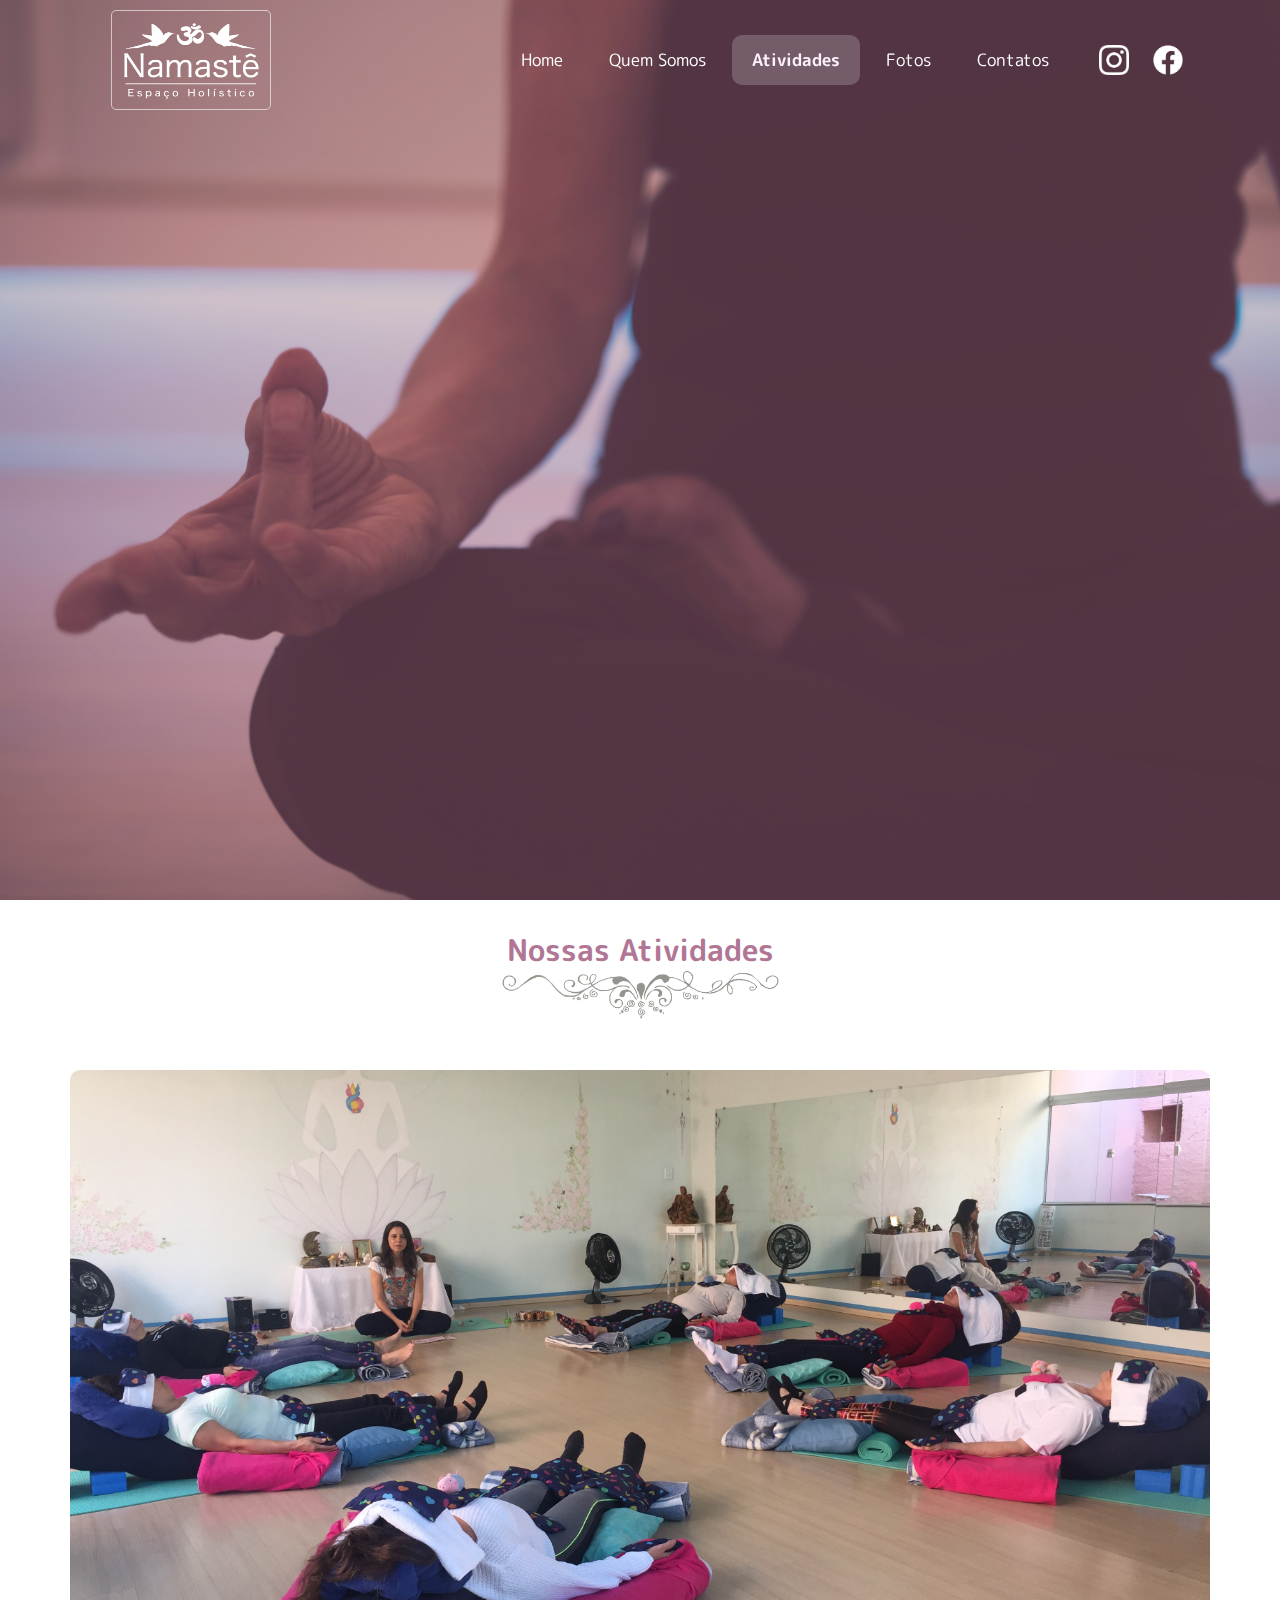
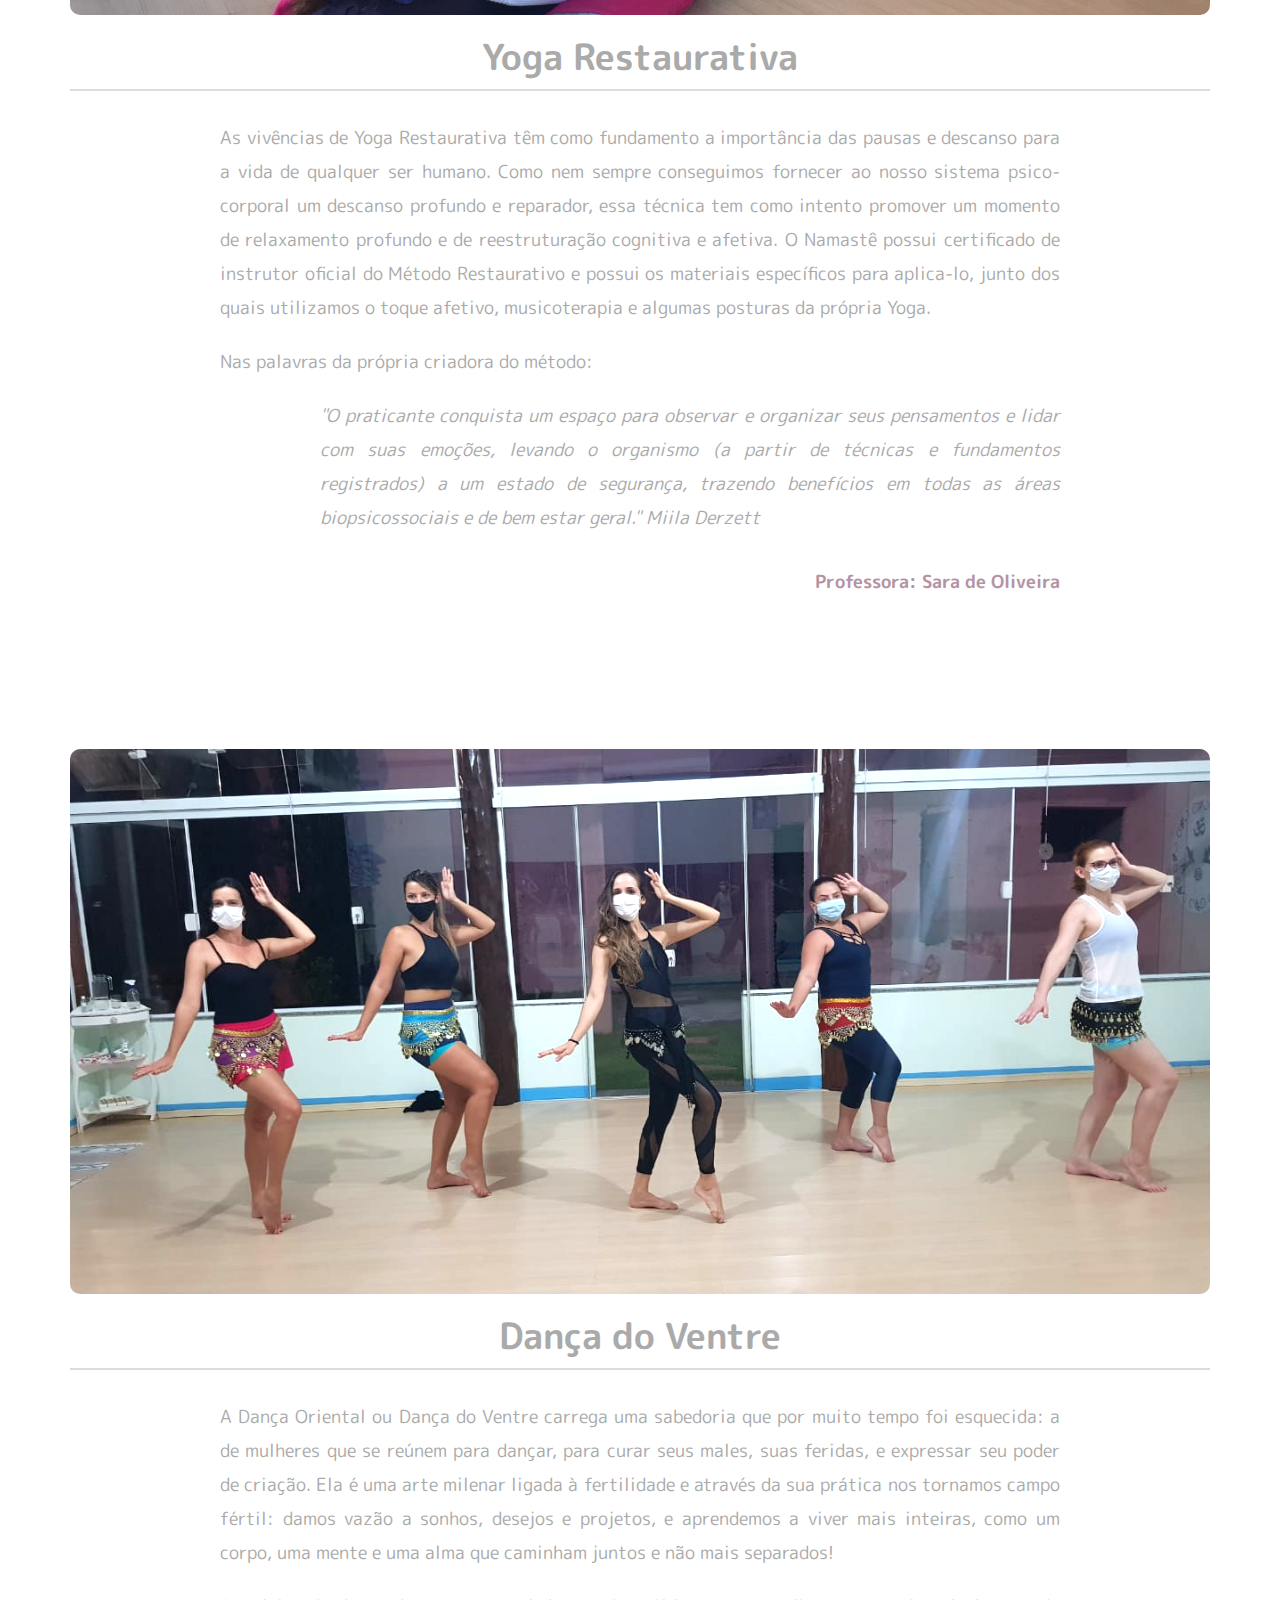
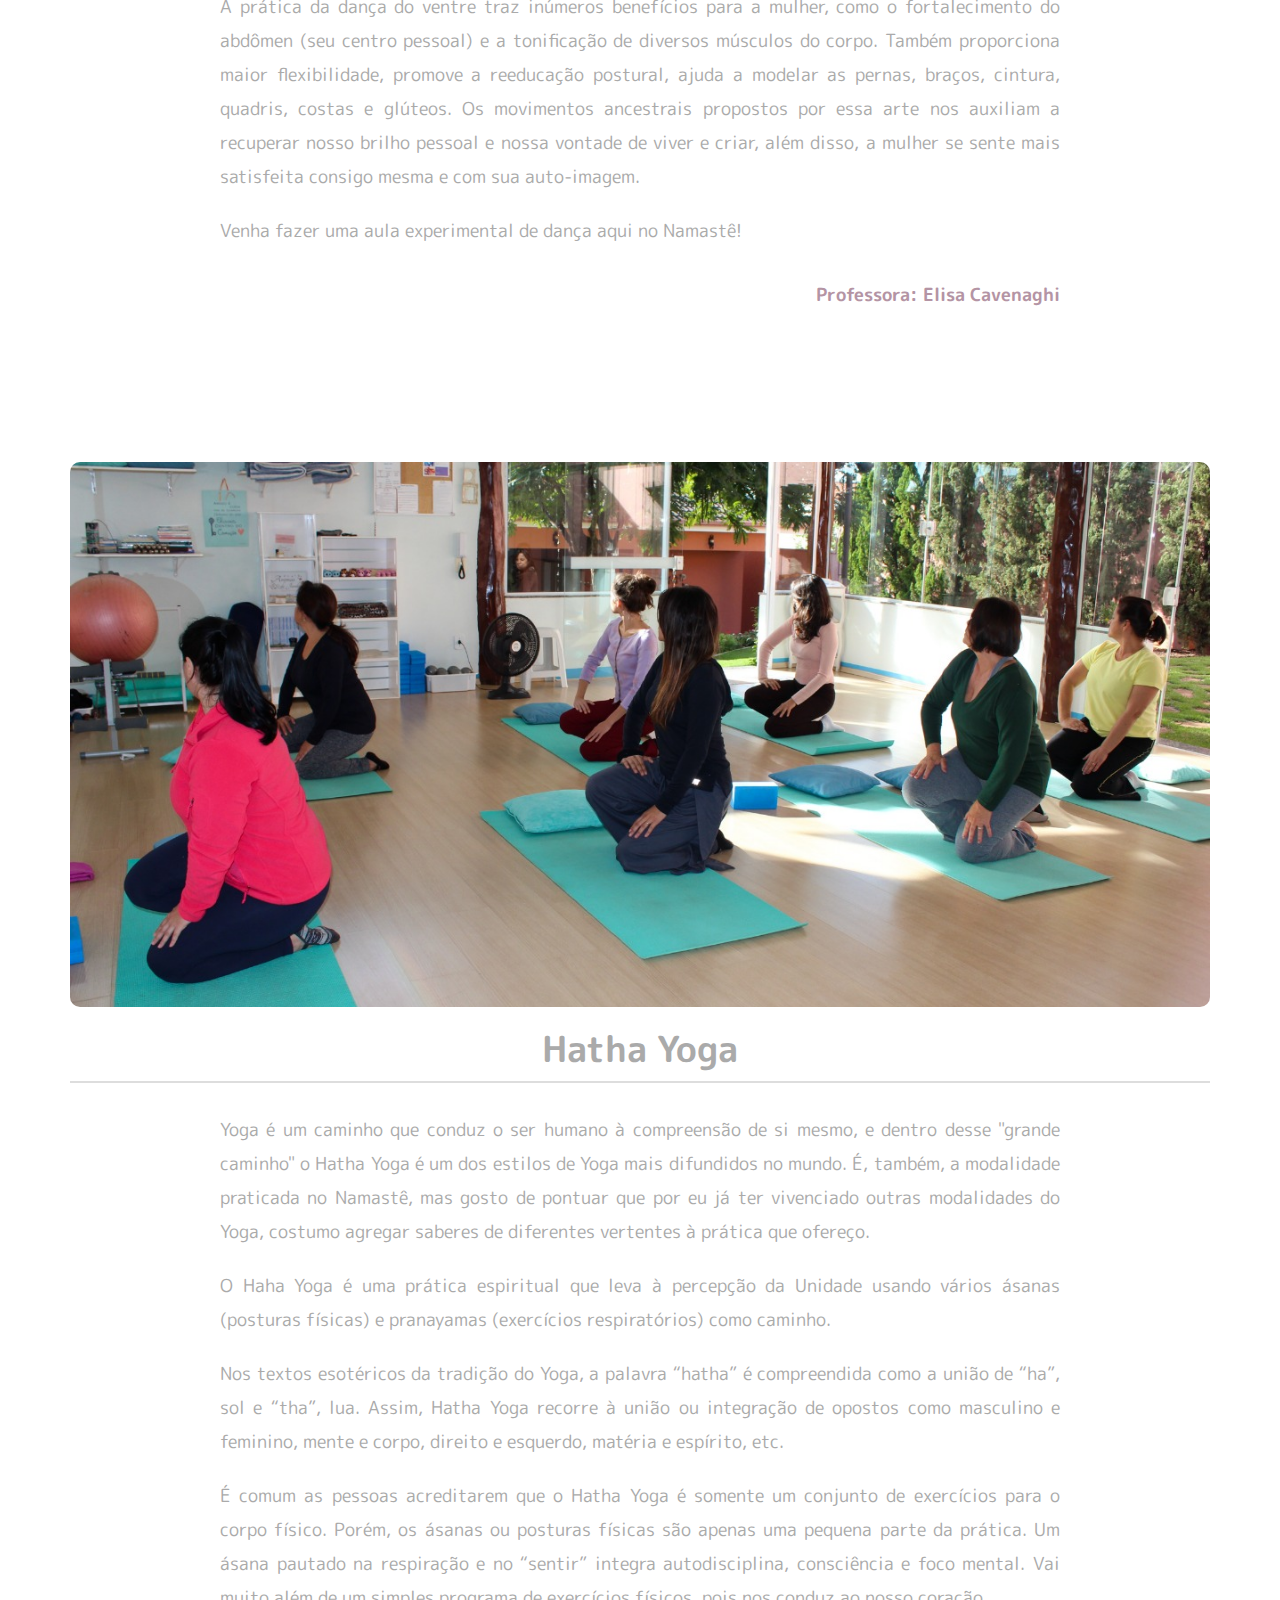
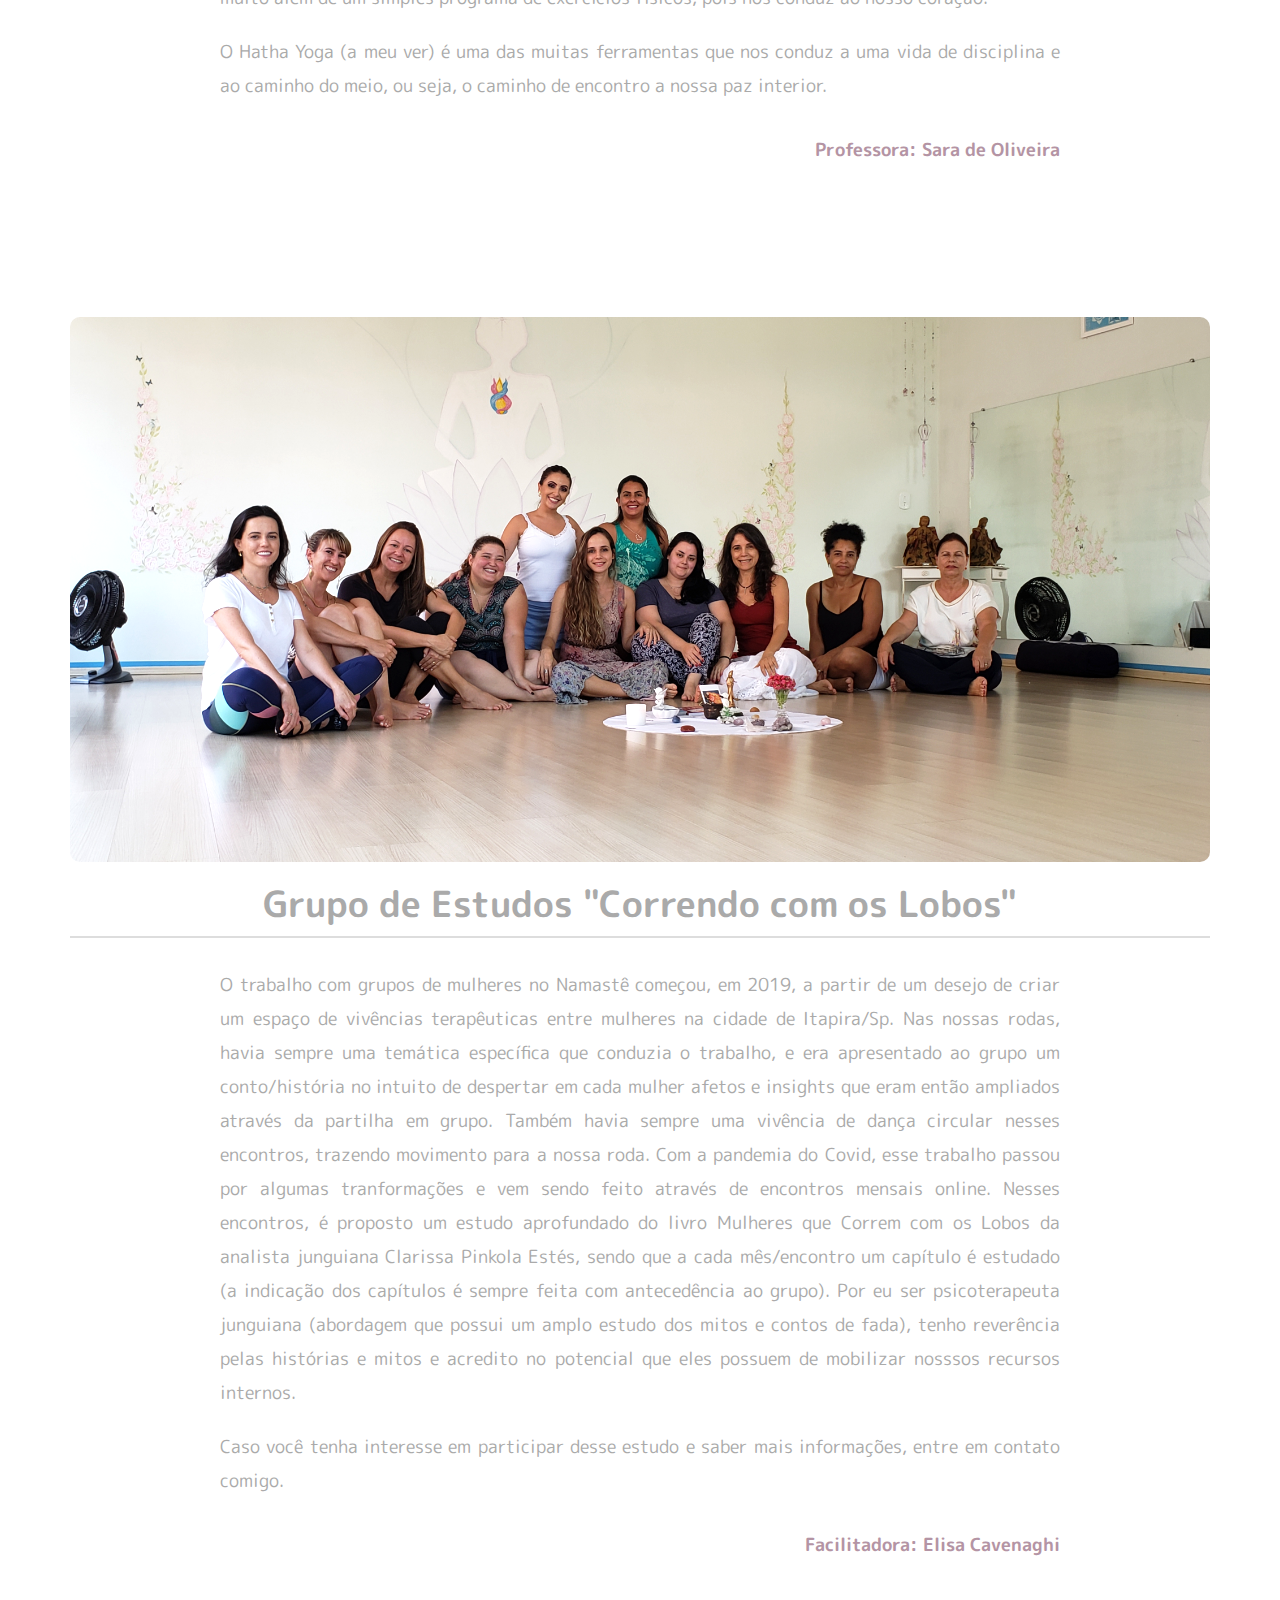
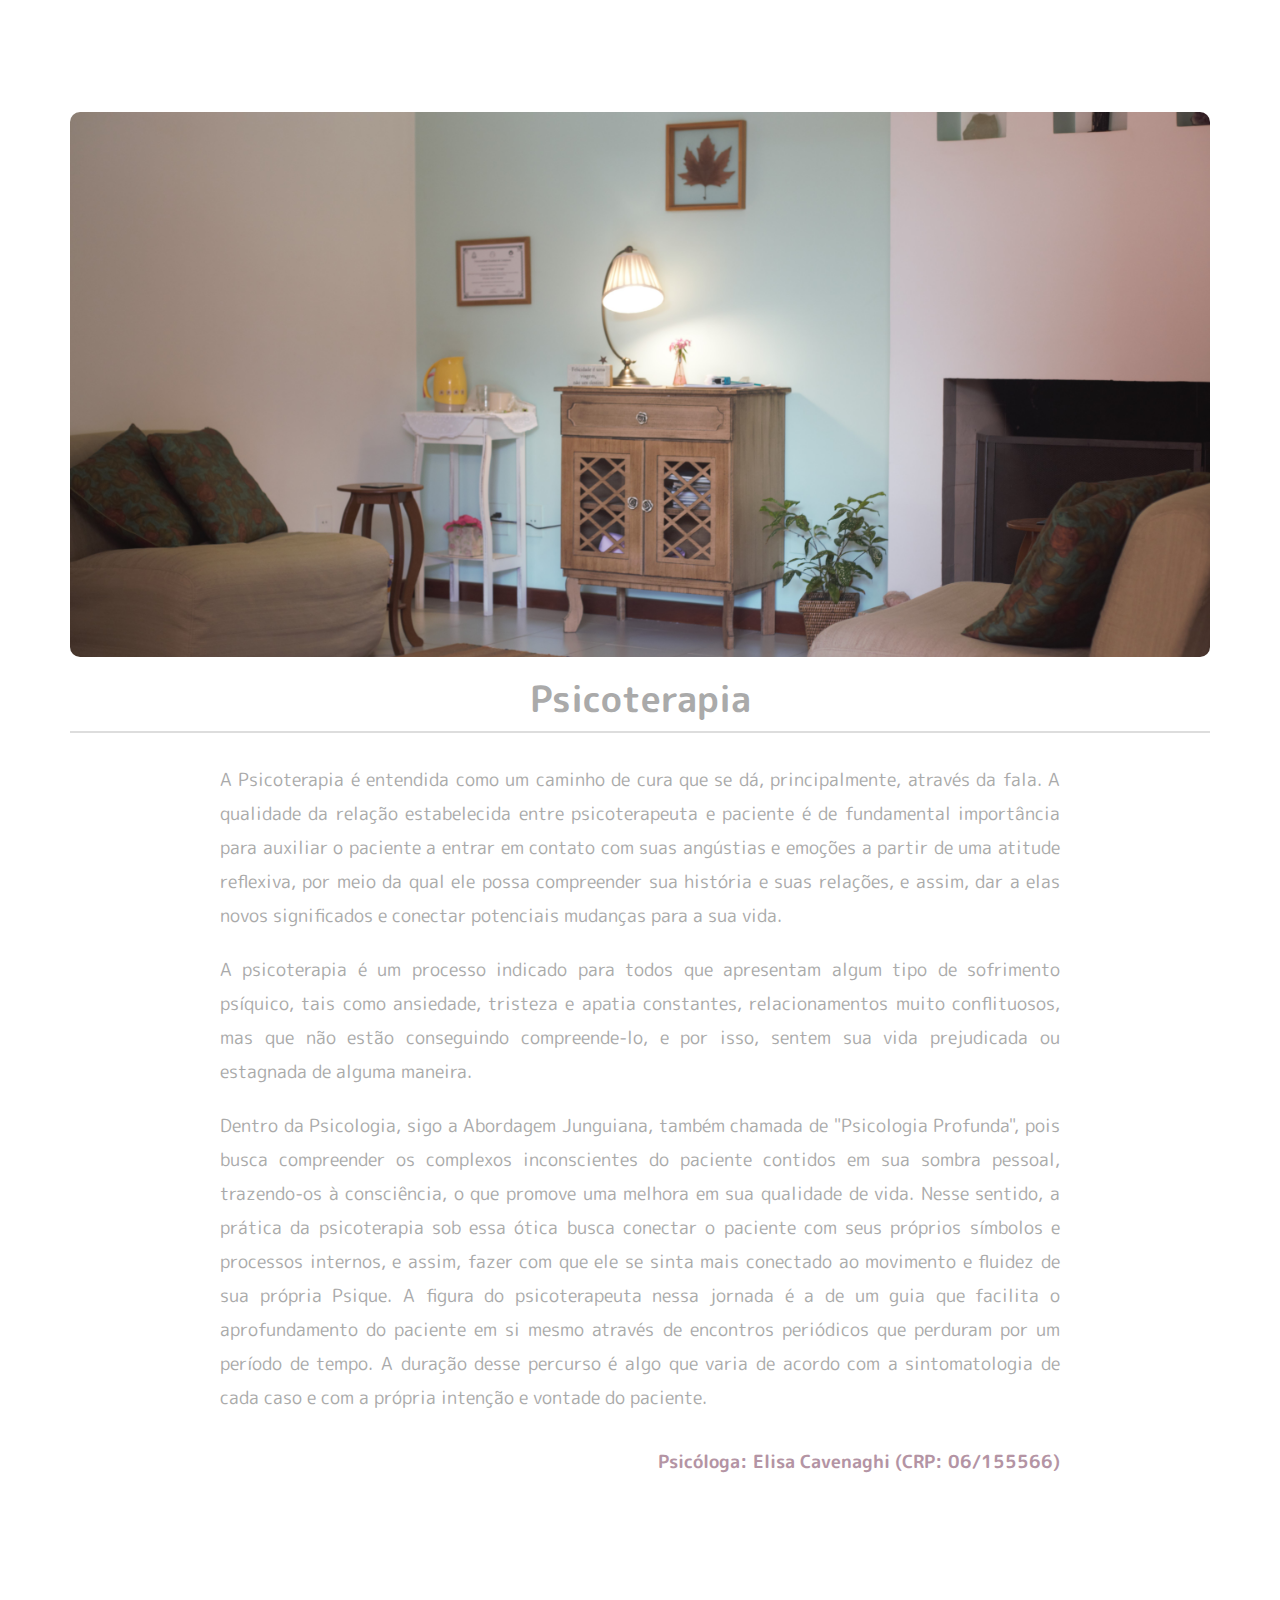
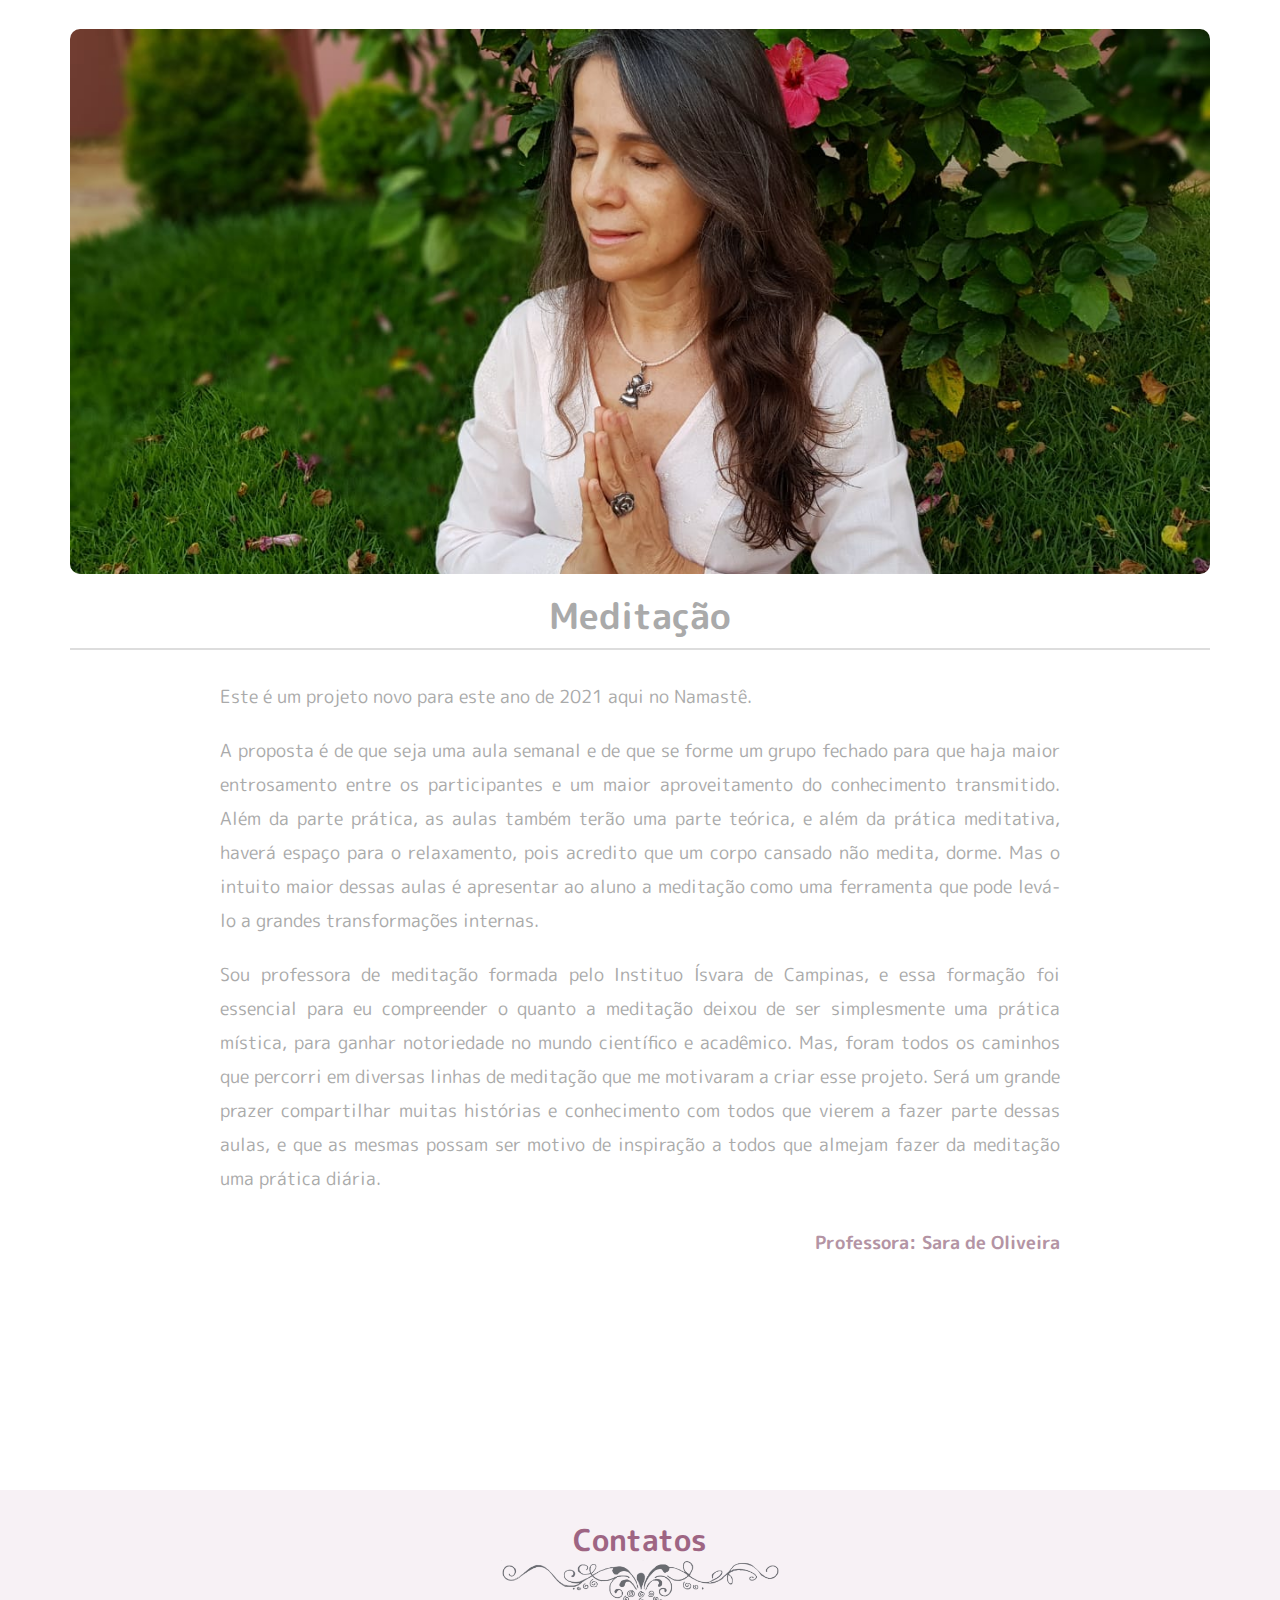
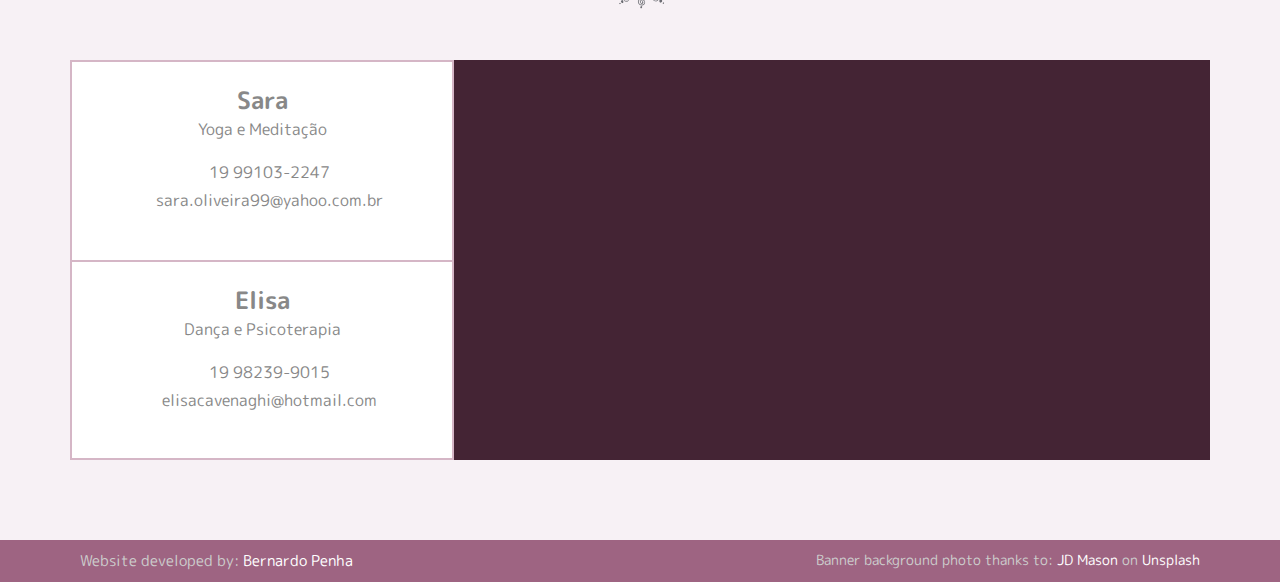
<file: atividades.html>
<!DOCTYPE html>
<html lang="en">
<head>
    <meta charset="UTF-8">
    <meta name="viewport" content="width=device-width, initial-scale=1.0">
    <link rel="stylesheet" href="./recursos/css/style.css">
    <!-- <link href="https://fonts.googleapis.com/css2?family=Laila:wght@300;400;500;600;700&display=swap" rel="stylesheet"> -->
    <link rel="preconnect" href="https://fonts.googleapis.com">
    <link rel="preconnect" href="https://fonts.gstatic.com" crossorigin>
    <link href="https://fonts.googleapis.com/css2?family=M+PLUS+Rounded+1c:wght@100;300;400;500;700;800;900&display=swap" rel="stylesheet">
    <link rel="icon" href="./recursos/imagens/logos/logo-namaste-vetorizado.png" type="image/x-icon">
    <title>Atividades</title>
</head>
<body class="page-atividades">
    <header>
        <div class="header">
            <div class="header-area">
                <div class="logo-area">
                    <img class="logo-img" src="./recursos/imagens/logos/logo-namaste-branco-vetorizado.png" alt="">
                </div>
                <nav class="nav">
                    <ul class="navul">
                        <li class="navli"><a href="./index.html">Home</a></li>
                        <li class="navli"><a href="./quem-somos.html">Quem Somos</a></li>
                        <li class="navli"><a href="./atividades.html" class="current">Atividades</a></li>
                        <li class="navli"><a href="./fotos.html">Fotos</a></li>
                        <li class="navli"><a href="#contatos">Contatos</a></li>
                    </ul>
                </nav>
                <div class="midias">
                    <ul>
                        <li><a href="https://www.instagram.com/namaste_itapira/" target="_blank"><img src="./recursos/imagens/logos/logo-instagram-branco.png" alt=""></a></li>
                        <li><a href="https://www.facebook.com/namasteitapira" target="_blank"><img src="./recursos/imagens/logos/logo-facebook.png" alt=""></a></li>
                    </ul>
                </div>
                <div class="sandwich-menu">
                    <div class="sandwich-menu-bar"></div>
                    <div class="sandwich-menu-bar"></div>
                    <div class="sandwich-menu-bar"></div>
                </div>
            </div>
        </div>
        <div class="header-banner">
            <div class="header-banner-area">
                <div class="header-banner--quote-area">
                    <!-- <p class="header-banner--quote-text">Quem somos nós?</p> -->
                </div>
            </div>
        </div>
    </header>
    <main>
        <!-- <section class="banner">
            <img src="./recursos/imagens/banner-branco-fino.jpg" alt="círculo de mulheres">
            <section>
                <h1>Nossas atividades</h1>
            </section>
        </section> -->


        <section class="container" id="atividades">
            <div class="container-area">
                <div class="container-title-area">
                    <h2 class="container-title">Nossas Atividades</h2>
                    <div class="container-title--decoration"></div>
                </div>
                <section class="atividades-area flex column align-center">
                    
                    
                    <section id="restaurativa" class="atividade">
                        <figure>
                            <div class="atividade-image-area">
                                <img src="./recursos/imagens/atividades/atividades-yoga-restaurativa.JPG" alt="">
                            </div>
                            <figcaption class="resumo">
                                <div class="atividade-resumo--titulo">
                                    <h2>Yoga Restaurativa</h2>
                                </div>
                                <div class="atividade-resumo--texto">
                                    <p>As vivências de Yoga Restaurativa têm como fundamento a importância das pausas e descanso para a vida de qualquer ser humano. Como nem sempre conseguimos fornecer ao nosso sistema psico-corporal um descanso profundo e reparador, essa técnica tem como intento promover um momento de relaxamento profundo e de reestruturação cognitiva e afetiva. O Namastê possui certificado de instrutor oficial do Método Restaurativo e possui os materiais específicos para aplica-lo, junto dos quais utilizamos o toque afetivo, musicoterapia e algumas posturas da própria Yoga.</p>
                                    <p>Nas palavras da própria criadora do método:</p>
                                    <p class="atividade-resumo--citacao">"O praticante conquista um espaço para observar e organizar seus pensamentos e lidar com suas emoções, levando o organismo (a partir de técnicas e fundamentos registrados) a um estado de segurança, trazendo benefícios em todas as áreas biopsicossociais e de bem estar geral." Miila Derzett</p>
                                    <p><a href="./quem-somos.html#sara">Professora: Sara de Oliveira</a></p>
                                </div>
                            </figcaption>
                        </figure>
                    </section>
                    
                    
                    <section id="dance" class="atividade">
                        <figure>
                            <div class="atividade-image-area">
                                <img src="./recursos/imagens/atividades/atividades-danca-do-ventre-4.jpeg" alt="">
                            </div>
                            <figcaption class="resumo">
                                <div class="atividade-resumo--titulo">
                                    <h2>Dança do Ventre</h2>
                                </div>
                                <div class="atividade-resumo--texto">
                                    <p>A Dança Oriental ou Dança do Ventre carrega uma sabedoria que por muito tempo foi esquecida: a de mulheres que se reúnem para dançar, para curar seus males, suas feridas, e expressar seu poder de criação. Ela é uma arte milenar ligada à fertilidade e através da sua prática nos tornamos campo fértil: damos vazão a sonhos, desejos e projetos, e aprendemos a viver mais inteiras, como um corpo, uma mente e uma alma que caminham juntos e não mais separados!</p>
                                    <p>A prática da dança do ventre traz inúmeros benefícios para a mulher, como o fortalecimento do abdômen (seu centro pessoal) e a tonificação de diversos músculos do corpo. Também proporciona maior flexibilidade, promove a reeducação postural, ajuda a modelar as pernas, braços, cintura, quadris, costas e glúteos. Os movimentos ancestrais propostos por essa arte nos auxiliam a recuperar nosso brilho pessoal e nossa vontade de viver e criar, além disso, a mulher se sente mais satisfeita consigo mesma e com sua auto-imagem.</p>
                                    <p>Venha fazer uma aula experimental de dança aqui no Namastê!</p>
                                    <p><a href="./quem-somos.html#elisa">Professora: Elisa Cavenaghi</a></p>
                                </div>
                            </figcaption>
                        </figure>
                    </section>
                    
                    
                    <section id="hatha" class="atividade">
                        <figure>
                            <div class="atividade-image-area">
                                <img src="./recursos/imagens/atividades/atividades-hatha-yoga.jpg" alt="">
                            </div>
                            <figcaption class="resumo">
                                <div class="atividade-resumo--titulo">
                                    <h2>Hatha Yoga</h2>
                                </div>
                                <div class="atividade-resumo--texto">
                                    <p>Yoga é um caminho que conduz o ser humano à compreensão de si mesmo, e dentro desse "grande caminho" o Hatha Yoga é um dos estilos de Yoga mais difundidos no mundo. É, também, a modalidade praticada no Namastê, mas gosto de pontuar que por eu já ter vivenciado outras modalidades do Yoga, costumo agregar saberes de diferentes vertentes à prática que ofereço.</p>
                                    <p>O Haha Yoga é uma prática espiritual que leva à percepção da Unidade usando vários ásanas (posturas físicas) e pranayamas (exercícios respiratórios) como caminho.</p>
                                    <p>Nos textos esotéricos da tradição do Yoga, a palavra “hatha” é compreendida como a união de “ha”, sol e “tha”, lua. Assim, Hatha Yoga recorre à união ou integração de opostos como masculino e feminino, mente e corpo, direito e esquerdo, matéria e espírito, etc.</p>
                                    <p>É comum as pessoas acreditarem que o Hatha Yoga é somente um conjunto de exercícios para o corpo físico. Porém, os ásanas ou posturas físicas são apenas uma pequena parte da prática. Um ásana pautado na respiração e no “sentir” integra autodisciplina, consciência e foco mental. Vai muito além de um simples programa de exercícios físicos, pois nos conduz ao nosso coração.</p>
                                    <p>O Hatha Yoga (a meu ver) é uma das muitas ferramentas que nos conduz a uma vida de disciplina e ao caminho do meio, ou seja, o caminho de encontro a nossa paz interior.</p>
                                    <p><a href="./quem-somos.html#sara">Professora: Sara de Oliveira</a></p>
                                </div>
                            </figcaption>
                        </figure>
                    </section>
                    
                    
                    <section id="mulheres" class="atividade">
                        <figure>
                            <div class="atividade-image-area">
                                <img src="./recursos/imagens/atividades/atividades-grupo-terapeutico-mulheres.jpg" alt="">
                            </div>
                            <figcaption class="resumo">
                                <div class="atividade-resumo--titulo">
                                    <h2>Grupo de Estudos "Correndo com os Lobos"</h2>
                                </div>
                                <div class="atividade-resumo--texto">
                                    <p>O trabalho com grupos de mulheres no Namastê começou, em 2019, a partir de um desejo de criar um espaço de vivências terapêuticas entre mulheres na cidade de Itapira/Sp. Nas nossas rodas, havia sempre uma temática específica que conduzia o trabalho, e era apresentado ao grupo um conto/história no intuito de despertar em cada mulher afetos e insights que eram então ampliados através da partilha em grupo. Também havia sempre uma vivência de dança circular nesses encontros, trazendo movimento para a nossa roda. Com a pandemia do Covid, esse trabalho passou por algumas tranformações e vem sendo feito através de encontros mensais online. Nesses encontros,  é proposto um estudo aprofundado do livro Mulheres que Correm com os Lobos da analista junguiana Clarissa Pinkola Estés, sendo que a cada mês/encontro um capítulo é estudado (a indicação dos capítulos é sempre feita com antecedência ao  grupo). Por eu ser psicoterapeuta junguiana (abordagem que possui um amplo estudo dos mitos e contos de fada), tenho reverência pelas histórias e mitos e acredito no potencial que eles possuem de mobilizar nosssos recursos internos.</p>
                                    <p>Caso você tenha interesse em participar desse estudo e saber mais informações, entre em contato comigo.</p>
                                    <p><a href="./quem-somos.html#elisa">Facilitadora: Elisa Cavenaghi</a></p>
                                </div>
                            </figcaption>
                        </figure>
                    </section>
                    
                    
                    <section id="psicoterapia" class="atividade">
                        <figure>
                            <div class="atividade-image-area">
                                <img src="./recursos/imagens/atividades/atividades-psicoterapia.jpg" alt="">
                            </div>
                            <figcaption class="resumo">
                                <div class="atividade-resumo--titulo">
                                    <h2>Psicoterapia</h2>
                                </div>
                                <div class="atividade-resumo--texto">
                                    <p>A Psicoterapia é entendida como um caminho de cura que se dá, principalmente, através da fala. A qualidade da relação estabelecida entre psicoterapeuta e paciente é de fundamental importância para auxiliar o paciente a entrar em contato com suas angústias e emoções a partir de uma atitude reflexiva, por meio da qual ele possa compreender sua história e suas relações, e assim, dar a elas novos significados e conectar potenciais mudanças para a sua vida. </p>
                                    <p>A psicoterapia é um processo indicado para todos que apresentam algum tipo de sofrimento psíquico, tais como ansiedade, tristeza e apatia constantes, relacionamentos muito conflituosos, mas que não estão conseguindo compreende-lo, e por isso, sentem sua vida prejudicada ou estagnada de alguma maneira.</p>
                                    <p>Dentro da Psicologia, sigo a Abordagem Junguiana, também chamada de "Psicologia Profunda", pois busca compreender os complexos inconscientes do paciente contidos em sua sombra pessoal, trazendo-os à consciência, o que promove uma melhora em sua qualidade de vida. Nesse sentido, a prática da psicoterapia sob essa ótica busca conectar o paciente com seus próprios símbolos e processos internos, e assim, fazer com que ele se sinta mais conectado ao movimento e fluidez de sua própria Psique. A figura do psicoterapeuta nessa jornada é a de um guia que facilita o aprofundamento do paciente em si mesmo através de encontros periódicos que perduram por um período de tempo. A duração desse percurso é algo que varia de acordo com a sintomatologia de cada caso e com a própria intenção e vontade do paciente.</p>
                                    <p><a href="./quem-somos.html#elisa">Psicóloga: Elisa Cavenaghi (CRP: 06/155566)</a></p>
                                </div>
                            </figcaption>
                        </figure>
                    </section>
                    
                    
                    <section id="meditacao" class="atividade">
                        <figure>
                            <div class="atividade-image-area">
                                <img src="./recursos/imagens/atividades/atividades-meditacao2.jpeg" alt="">
                            </div>
                            <figcaption class="resumo">
                                <div class="atividade-resumo--titulo">
                                    <h2>Meditação</h2>
                                </div>
                                <div class="atividade-resumo--texto">
                                    <p>Este é um projeto novo para este ano de 2021 aqui no Namastê.</p>
                                    <p>A proposta é de que seja uma aula semanal e de que se forme um grupo fechado para que haja maior entrosamento entre os participantes e um maior aproveitamento do conhecimento transmitido. Além da parte prática, as aulas também terão uma parte teórica, e além da prática meditativa, haverá espaço para o relaxamento, pois acredito que um corpo cansado não medita, dorme. Mas o intuito maior dessas aulas é apresentar ao aluno a meditação como uma ferramenta que pode levá-lo a grandes transformações internas.</p>
                                    <p>Sou professora de meditação formada pelo Instituo Ísvara de Campinas, e essa formação foi essencial para eu compreender o quanto a meditação deixou de ser simplesmente uma prática mística, para ganhar notoriedade no mundo científico e acadêmico. Mas, foram todos os caminhos que percorri em diversas linhas de meditação que me motivaram a criar esse projeto.  Será um grande prazer compartilhar muitas histórias e conhecimento com todos que vierem a fazer parte dessas aulas, e que as mesmas possam ser motivo de inspiração a todos que almejam fazer da meditação uma prática diária.</p>
                                    <p><a href="./quem-somos.html#sara">Professora: Sara de Oliveira</a></p>
                                </div>
                            </figcaption>
                        </figure>
                    </section>


                </section>
            </div>
        </section>


        <!-- contatos ------------------------------------------------------------------------------------------>
        <section class="container light-color" id="contatos">
            <div class="container-area">
                <div class="container-title-area">
                    <h2 class="container-title">Contatos</h2>
                    <div class="container-title--decoration"></div>
                </div>
                <section class="contatos-area flex">
                    <div class="contatos flex column">
                        <div class="contatos-pessoa">
                            <h3>Sara</h3>
                            <p>Yoga e Meditação</p>
                            <p><i class="fas fa-phone"></i> <a href="tel:+5519991032247">19 99103-2247</a></p>
                            <p><i class="far fa-envelope"></i> <a href="mailto:sara.oliveira99@yahoo.com.br">sara.oliveira99@yahoo.com.br</a></p>
                        </div>
                        <div class="contatos-pessoa">
                            <h3>Elisa</h3>
                            <p>Dança e Psicoterapia</p>
                            <p><i class="fas fa-phone"></i> <a href="tel:+5519982399015">19 98239-9015</a></p>
                            <p><i class="far fa-envelope"></i> <a href="mailto:elisacavenaghi@hotmail.com">elisacavenaghi@hotmail.com</a></p>
                        </div>
                    </div>
                    <div class="mapa-area">
                        <iframe src="https://www.google.com/maps/embed?pb=!1m18!1m12!1m3!1d3687.9418889456865!2d-46.84298898442675!3d-22.43121292671454!2m3!1f0!2f0!3f0!3m2!1i1024!2i768!4f13.1!3m3!1m2!1s0x94c8ffbf1e95c71d%3A0xb52a9526ee042616!2zTmFtYXN0w6ogRXNwYcOnbyBIb2zDrXN0aWNv!5e0!3m2!1spt-BR!2sbr!4v1613769126049!5m2!1spt-BR!2sbr" width="800" height="600" style="border:0;" allowfullscreen="" loading="lazy"></iframe>
                    </div>
                </section>
            </div>
        </section>

        
    </main>
    
    
    <!-- footer ------------------------------------------------------------------------------------------------>
    <footer class="dark flex center">
        <section class="developer flex">
            <p>Website developed by: <a href="https://kryom-arc.github.io/" target="_blank">Bernardo Penha</a></p>
            <p>Banner background photo thanks to: <a href="https://unsplash.com/@jmason?utm_source=unsplash&amp;utm_medium=referral&amp;utm_content=creditCopyText" target="_blank">JD  Mason</a> on <a href="https://unsplash.com/?utm_source=unsplash&amp;utm_medium=referral&amp;utm_content=creditCopyText" target="_blank">Unsplash</a></p>
        </section>
    </footer>

    <script src="./recursos/scripts/script-02.js"></script>
</body>
</html>
</file>
<file: recursos/css/style.css>
* {
    margin: 0;
    padding: 0;
    box-sizing: border-box;
}
html {
    scroll-padding-top: 100px;
    scroll-behavior: smooth;
    scroll-snap-type: y mandatory;
}
.flex {
    display: flex;
}
.center {
    justify-content: center;
}
.align-center {
    align-items: center;
}
.column {
    flex-direction: column;
}
.wrap {
    flex-wrap: wrap;
}
.light-color {
    /* background-color: #683b5388;
    background-color: #E4D8E1; */
    background-color: #f7f1f5;
}
.dark {
    background-color: #9E6482;
}

body {
    /* display: grid; */
    /* grid-template-rows: repeat(4, 1fr); */
    /* background-color: thistle; */
    /* background-color: hsl(300, 20%, 75%); */
    /* color: white; */
    /* font-family: 'Laila', serif; */
    font-family: 'M PLUS Rounded 1c', sans-serif;

}
h1, h2, h3, h4, h5, h6 {
    text-align: center;
}
a {
    text-decoration: none;
    color: inherit;
}

/* header --------------------------------------------------------------------------------------------------- */
header {
    /* background-color: thistle; */
    /* grid-row: 1 / span 1; */
    /* height: 120px; */
    height: 100vh;
    width: 100%;
    color: #ffffff;
    /* color: thistle; */
    overflow: hidden;
    display: flex;
    flex-direction: column;
    align-items: center;
    /* justify-content: center; */
}
.header {
    width: 100%;
    height: 120px;
    position: fixed;
    left: 0;
    right: 0;
    z-index: 888;
    transition: all ease 0.8s;
}
.header-area {
    width: 100%;
    max-width: 1140px;
    height: 100%;
    margin: auto;
    padding: 0 10px;
    display: grid;
    grid-template-columns: repeat(10, 1fr);
    align-items: center;
}
.logo-area {
    /* background-color: rgba(255, 255, 255, 0.1); */
    grid-column: 1 / 3;
    max-height: 100px;
    width: 160px;
    height: 100px;
    margin: auto;
    padding: 10px;
    border: 1.5px solid rgba(255, 255, 255, 0.6);
    border-radius: 5px;
    display: flex;
    justify-content: center;
    align-items: center;
    transition: all ease 0.8s;
}
.logo-img {
    height: 100%;
    width: auto;
}

.nav {
    /* background-color: teal; */
    height: 100%;
    padding: 10px;
    grid-column: 3 / 10;
    display: flex;
    align-items: center;
}
.navul {
    /* background-color: violet; */
    width: 100%;
    height: 100%;
    display: flex;
    justify-content: flex-end;
    align-items: center;
    text-align: center;
}
.nav li {
    /* background-color: turquoise; */
    height: 100%;
    display: flex;
    justify-content: center;
    align-items: center;
    font-size: 17px;
    font-weight: 400;
    list-style: none;
}
.nav a {
    /* background-color: yellowgreen; */
    width: 100%;
    height: 50%;
    margin: 3px;
    padding: 10px 20px;
    border-bottom: solid 2px transparent;
    border-radius: 10px;
    display: flex;
    justify-content: center;
    align-items: center;
}
.nav a:hover,
.nav a.current {
    background-color: #ffffff33;
    color: rgb(252, 241, 252);
}
.nav a.current {
    font-weight: bolder;
}
.midias {
    /* background-color: tomato; */
    grid-column: 10 / 11;
    /* padding: 5px; */   
}
.midias ul {
    /* background-color: yellowgreen; */
    padding: 5px;
    display: flex;
    justify-content: center;
    align-items: center;
}
.midias li {
    /* background-color: wheat; */
    margin: 0 2px;
    list-style: none;
}
.midias a {
    /* margin: 0 5px; */
    height: 100%;
    padding: 10px;
    border-radius: 10px;
    text-decoration: none;
    display: flex;
    align-items: center;
}
.midias img {
    height: 30px;
    width: auto;
    vertical-align: middle;
}
.midias a:hover {
    background-color: #ffffff33;
}
.sandwich-menu {
    width: 35px;
    height: 35px;
    display: none;
    justify-self: flex-end;
    flex-direction: column;
    justify-content: center;
    align-items: center;
    cursor: pointer;
}
.sandwich-menu-bar {
    background-color: #ffffff;
    width: 90%;
    height: 4px;
    margin: 3px;
}

.header-banner {
    width: 115%;
    height: 100vh;
    background-image: url('../imagens/complementares/zdenek-machacek-D9gKmhEavyU-unsplash.jpg');
    background-position: top;
    background-size: cover;
    /* background-position-x: 100px; */
    background-position-y: -50px;
    background-repeat: no-repeat;
    /* z-index: 800; */
    display: flex;
    justify-content: center;
    align-items: center;
}
.header-banner-area {
    /* background-color: antiquewhite; */
    width: 50%;
    /* height: 40vh; */
    display: flex;
    align-items: center;
}
.header-banner--quote-area {
    /* background-color: aquamarine; */
    width: 70%;
}
.header-banner--quote-text {
    font-size: 30px;
    text-shadow: 0 0 5px #ddddddaa;
}
.header-banner--quote-author {
    width: 100%;
    margin-top: 20px;
    font-size: 30px;
    /* text-align: right; */
    /* color: rgb(236, 204, 236); */
    /* color: rgb(157, 216, 199); */
    color: #f0b8be;
}


/* main ----------------------------------------------------------------------------------------------------- */
main {
    overflow: hidden;
}
.container {
    display: flex;
    flex-direction: column;
    align-items: center;
}
.container-area {
    margin-top: 30px;
    margin-bottom: 80px;
    max-width: 1140px;
    display: flex;
    flex-direction: column;
    align-items: center;
}
.container-title-area {
    width: 400px;
    display: flex;
    flex-direction: column;
    align-items: center;
}
.container-title {
    font-size: 30px;
    color: #b17695;
    line-height: 40px;
    /* background-color: #f0b8be; */
}
.container-title--decoration {
    /* background-color: #f0b8be; */
    background-image: url(../imagens/complementares/text-title--decoration.png);
    background-repeat: no-repeat;
    background-position: center;
    background-size: contain;
    height: 50px;
    width: 100%;
    margin-bottom: 50px;
    filter: invert(0.6);
}
.light-color .container-title {
    color: #9E6583;
}
.light-color .container-title--decoration {
    filter: invert(0.4);
}

.dark .container-title {
    color: #ffffff;
}
.dark .container-title--decoration {
    filter: invert(1);
    margin-bottom: 0;
}
.button {
    background-color: #f4e4e488;
    margin: 10px auto 20px;
    padding: 5px 25px;
    border-radius: 20px;
    font-size: 15px;
    color: #c47484cc;
}
.button:hover {
    color: #ffffff;
    background-color: #c4748488;
}

/* descrição ------------------------------------------------------------------------------------------------ */
.descricao-area {
    width: 100%;
    height: 50vh;
}
.descricao-texto--container {
    /* background-color: #fcf9fa; */
    /* width: 50%; */
    flex: 1;
    padding: 50px 35px;
    text-align: left;
    display: flex;
    justify-content: center;
}
.descricao-texto--area {
    /* width: 80%; */
    /* height: 70%; */
    justify-content: space-between;
    color: #999999;
}
.descricao-texto--paragrafos {
    text-align: justify;
}
.descricao-texto--area p {
    margin-bottom: 10px;
    font-size: 20px;
}
.descricao-texto--area h3 {
    margin-top: 30px;
    font-size: 20px;
    text-align: right;
    color: #b494a4;
    /* color: #9E6482; */
}
.descricao-img--area {
    width: 50%;
    height: 50vh;
    overflow: hidden;
    /* padding-right: 20px; */
}
.descricao-img {
    width: 100%;
    /* height: auto; */
    object-fit: cover;
    object-position: center;
}

/* quem somos ----------------------------------------------------------------------------------------------- */
#quem-somos .container-area {
    margin-bottom: 30px;
}
.quem-somos--titulo {
    /* margin-top: 0px; */
    border-bottom: 1px solid #ffffff;
    color: #ffffff;
    font-size: 28px;
}
.quem-somos--pessoa {
    /* background-color: #ffffff; */
    width: 350px;
    /* height: 450px; */
    margin: 50px 20px;
    display: flex;
    flex-direction: column;
    align-items: center;
    color: #ffffff;
}
.quem-somos--img-area {
    width: 280px;
    height: 280px;
    margin: 20px auto;
    overflow: hidden;
    border-radius: 100%;
    display: flex;
    justify-content: center;
    align-items: center;
}
.quem-somos--img {
    width: 100%;
    height: auto;
}
.quem-somos--img[src*=elisa] {
    width: auto;
    height: 220%;
    object-position: -10px 45px;
}
.quem-somos--descricao-area {
    /* background-color: antiquewhite; */
    display: flex;
    flex-direction: column;
    align-items: center;
}
.quem-somos--descricao-nome {
    font-size: 24px;
}
.quem-somos--descricao-area .button {
    margin-top: 20px;
    font-size: 16px;
    color: #442434;
}
.quem-somos--descricao-area .button:hover {
    background-color: #844464;
    color: #ffffff;
}

/* atividades ----------------------------------------------------------------------------------------------- */
.atividades-area {
    max-width: 1140px;
    /* background-color: wheat; */
}
.atividade {
    background-color: #ffffff;
    width: 300px;
    margin: 15px;
}
.atividade-img-area {
    width: 100%;
    height: 250px;
    overflow: hidden;
}
.atividade-img-area img {
    object-fit: cover;
    width: 100%;
    height: 100%;
}
.atividade-img-area img[src*="mulheres"] {
    width: 150%;
    object-position: -60px;
    filter: brightness(1.2);
}
.atividade-img-area img[src*="ventre-4"] {
    filter: brightness(1.3);
}
.atividade-descricao-area {
    width: 100%;
    margin-top: 15px;
    display: flex;
    flex-direction: column;
    align-items: center;
    color: #aaaaaa;
}
.atividade-descricao-area h3 {
    width: 100%;
    height: 50px;
    margin-bottom: 10px;
    display: flex;
    justify-content: center;
    align-items: center;
    font-size: 24px;
    /* background-color: khaki; */
}
.atividade:last-child h3 {
    width: 70%;
    font-size: 20px;
}
.atividade-descricao-area p {
    font-size: 14px;
}
.atividade-descricao-area p:first-of-type {
    color: #cccccc;
}
.atividade-descricao-area p:last-of-type {
    /* color: #cccccc; */
    margin-bottom: 10px;
}
.atividade-descricao-area p a {
    color: #82d4d3;
    /* font-weight: bold; */
    font-size: 16px;
}
.atividade i {
    color: #82d4d3;
}

/* fotos ---------------------------------------------------------------------------------------------------- */
.fotos-area {
    max-width: 1140px;
}
.foto-area {
    /* background-color: aqua; */
    background-color: #000000;
    width: 250px;
    height: 250px;
    margin: 10px;
    overflow: hidden;
    display: flex;
    justify-content: stretch;
    align-items: stretch;
    cursor: pointer;
}
.foto-area img {
    width: 100%;
    /* height: 100%; */
    height: 101%;
    object-fit: cover;
    object-position: center;
}
.foto-area img:hover {
    opacity: 0.7;
}
.fotos-area .regulagem {
    object-position: -20px;
}
.foto-exibicao-container {
    background-color: #333333aa;
    width: 100%;
    display: none;
    height: 100%;
    position: fixed;
    top: 100px;
    top: 0;
    left: 0;
    z-index: 990;
}
.foto-exibicao {
    background-color: #8b5b5bcc;
    border: 10px solid #ffffff;
    position: fixed;
    top: 50%;
    left: 50%;
    transform: translate(-50%, -50%);
    -webkit-transform: translate(-50%, -50%);
    display: none;
    justify-content: center;
    align-items: center;
    overflow: hidden;
    z-index: 999;
}
.foto-exibicao img {
    background-color: #f0b8be;
    min-width: 100%;
    max-width: 100%;
    height: 100%;
    object-fit: cover;
    object-position: center;
    z-index: 91;
}
.exit {
    background-color: #ffffff88;
    width: 30px;
    height: 30px;
    position: absolute;
    /* top: calc(10vh + 3px);
    right: calc(20vw + 10px); */
    top: 0;
    right: 0;
    
    border: 3px solid #888888;
    cursor: pointer;
    z-index: 92;
}
.exit .fa-times {
    font-size: 20px;
    color: #888888;
}
#fotos .button {
    margin-top: 40px;
    padding: 10px 45px;
    font-size: 18px;
}


/* contatos ------------------------------------------------------------------------------------------------- */
.contatos-area {
    background-color: #b1769588;
    width: 100vw;
    max-width: 1140px;
    min-height: 400px;
    height: 40vh;
}
.contatos{
    background-color: #ffffff;
    flex: 1;
    width: 100%;
    height: 100%;
    justify-content: stretch;
}
.contatos-pessoa {
    background-color: #ffffff;
    width: 100%;
    height: 50%;
    padding: 20px 40px;
    border: 2px solid #b1769588;
    display: flex;
    flex-direction: column;
    align-items: center;
    text-align: center;
    /* color: #9E6482; */
    color: #888888;
}
.contatos-pessoa:first-child {
    border-bottom: 0;
}
.contatos-pessoa h3 {
    /* margin-bottom: 15px; */
    font-size: 24px;
}
.contatos-pessoa p {
    width: 300px;
    display: flex;
    justify-content: center;
    align-items: center;
    text-align: center;
}
.contatos-pessoa p:nth-child(2) {
    margin-bottom: 20px;
}
.contatos-pessoa p:nth-child(3) {
    margin-bottom: 5px;
}
.contatos-pessoa i {
    font-size: 21px;
    margin-right: 15px;
}
.contatos-pessoa a:hover {
    color: #9E6482;
    font-weight: bold;
}
.mapa-area {
    background-color: #442434;
    flex: 2;
    width: 100%;
    height: 100%;
    overflow: hidden;
    display: flex;
    justify-content: stretch;
}
iframe {
    width: 100%;
    /* height: 100%; */
    object-position: center;
    object-fit: cover;
}

/* footer --------------------------------------------------------------------------------------------------- */
footer {
    color: #cccccc;
}
.developer {
    max-width: 1140px;
    width: 100%;
    justify-content: space-between;
}
footer p {
    margin: 10px;
    font-size: 15px;
}
footer p:last-child {
    font-size: 14px;
}
footer p a {
    color: #ffffff;
}
footer p a:hover {
    color: #442434;
}


/* media queries -------------------------------------------------------------------------------------------- */
@media screen and (max-width: 1300px) {
    .header-banner-area {
        /* height: 40vh; */
        /* background-color: #844464; */
        margin-top: 10vh;
    }
}
@media screen and (max-width: 1140px) {
    .header-banner {
        background-position-y: 0;
        /* align-items: flex-end; */
    }
    /* .header-banner-area {
        height: 40vh;
        background-color: #844464;
    } */
    /* .header-banner--quote-area {
        background-color: #82d4d3;
    } */
    .header-banner--quote-text {
        font-size: 25px;
    }
    .foto-area {
        width: 230px;
        height: 230px;
    }
    /* .contatos-pessoa p {
        width: 250px;
    } */
}
@media screen and (max-width: 950px) {
    .header .nav li {
        font-size: 15px;
    }
}
@media screen and (max-width: 870px) {
    .header-area {
        padding: 0 4vw;
    }
    .midias {
        grid-column: 9 / 10;
    }
    .sandwich-menu {
        display: flex;
        grid-column: 10 / 11;
        z-index: 980;
    }
    .nav {
        background-color: #000000bb;
        width: 45vw;
        height: 100vh;
        position: fixed;
        top: 0;
        right: 0;
        justify-content: center;
        align-items: center;
        display: none;
    }
    .navul {
        height: 70%;
        flex-direction: column;
        justify-content: center;
    }
    .nav li {
        width: 100%;
    }
    .nav li a {
        font-size: 21px;
        justify-content: flex-start;
    }
    .header-banner-area {
        width: 60%;
    }
    .header-banner--quote-area {
        width: 100%;
        padding-top: 10vh;
        align-items: flex-end;
    }
}
@media screen and (max-width: 770px) {
    .container-title-area {
        width: 100%;
    }
    .descricao-area {
        flex-direction: column;
        height: auto;
    }
    .descricao-img--area {
        width: 100%;
        order: -1;
    }
    .contatos-area {
        height: 50vh;
        flex-direction: column;
    }
    .contatos {
        flex-direction: row;
    }
    .contatos-pessoa {
        width: 50%;
        height: 100%;
    }
    .contatos-pessoa:first-child {
        border-right: 0;
        border-bottom: 2px solid #b1769588;
    }
    iframe {
        height: 100%;
    }
    .developer {
        flex-direction: column;
        align-items: center;
    }
}
@media screen and (max-width: 650px) {
    .header-banner {
        background-position: 70% center;
    }
    .descricao-texto--container {
        padding: 5vh 5vw;
    }
    .descricao-texto--area {
        width: 100%;
    }
    .quem-somos--pessoas {
        flex-direction: column;
    }
    .quem-somos--pessoa {
        margin: 10px auto;
    }
}
@media screen and (max-width: 550px) {
    .nav {
        width: 60vw;
    }
    .header-banner-area {
        width: 70%;
    }
    .header-banner--quote-area {
        padding-top: 20vh;
    }
    .header-banner--quote-text {
        text-shadow: 0 0 10px #ddddddcc;
    }
    .header-banner--quote-author {
        text-shadow: 0 0 10px #d1a4a8cc;
    }
    .contatos-area {
        background-color: transparent;
        height: auto;
        align-items: center;
    }
    .contatos {
        background-color: transparent;
        flex-direction: column;
        align-items: center;
        margin-bottom: 10px;
    }
    .contatos-pessoa {
        width: 100%;
        height: 50%;
        background-color: #ffffff;
    }
    .contatos-pessoa:first-child {
        border-right: 2px solid #b1769588;
        border-bottom: 0;
    }
    .mapa-area {
        height: 40vh;
        /* width: 0%; */
    }
    iframe {
        width: 100%;
    }
    .developer p {
        margin: 10px 5px 0;
    }
    .developer p:last-child {
        margin-bottom: 10px;
        font-size: 12px;
        text-align: center;
    }
}
@media screen and (max-width: 500px) {
    .foto-area {
        width: 90vw;
        height: 40vh;
        background-color: transparent;
    }
    .foto-area img:hover {
        opacity: 1;
    }
    .fotos-area .regulagem {
        object-position: left;
    }
}
@media screen and (max-width: 425px) {
    .logo-area {
        grid-column: 1 / 7;
        width: 140px;
        height: 90px;
    }
    .nav {
        width: 70vw;
    }
    .midias img {
        height: 25px;
    }
    .sandwich-menu {
        width: 30px;
        height: 30px;
        margin-left: 10px;
    }
    .atividade {
        width: 90vw;
    }
    .atividade-img-area img[src*=meditacao] {
        object-position: center 60%;
    }
}
@media screen and (max-width: 375px) {
    .developer p {
        font-size: 13px;
    }
    .developer p:last-child {
        font-size: 10px;
    }
}




/* página quem somos ------------------------------------------------------------------------------------------ --------------------------------------------------------------------------------------------------------------- ------------------------------------------------------------------------------------------------------------- */

/* header --------------------------------------------------------------------------------------------------- */
.page-quem-somos .header-banner {
    background-image: url('../imagens/complementares/complementares-yoga.jpg');
    width: 105%;
    background-position: center;
    align-items: flex-end;
}
.page-quem-somos .header-banner-area {
    justify-content: center;
    align-items: flex-end;
    margin-bottom: 3vh;
    width: 100%;
}
.page-quem-somos .header-banner--quote-area {
    width: 100%;
    display: flex;
    justify-content: center;
}
.page-quem-somos .header-banner--quote-text {
    font-size: 40px;
}


/* main ----------------------------------------------------------------------------------------------------- */

/* quem somos ----------------------------------------------------------------------------------------------- */
.page-quem-somos .pessoa {
    background-color: #9E658388;
    width: 100%;
    border-radius: 10px;
    display: flex;
    justify-content: center;
    align-items: center;
}
.page-quem-somos #sara.pessoa,
.page-quem-somos #elisa.pessoa {
    margin-bottom: 50px;
}
.page-quem-somos #namaste.pessoa {
    flex-direction: column;
}
.page-quem-somos .pessoa-foto-area {
    width: 50%;
    /* max-height: 80vh; */
    overflow: hidden;
    display: flex;
    justify-content: stretch;
    align-items: stretch;
    background-size: cover;
    background-position: center;
}
.page-quem-somos #sara .pessoa-foto-area {
    border-top-left-radius: 10px;
    border-bottom-left-radius: 10px;
    /* height: 90vw; */
    height: 130vh;
}
.page-quem-somos #elisa .pessoa-foto-area {
    border-top-right-radius: 10px;
    border-bottom-right-radius: 10px;
}
.page-quem-somos #namaste .pessoa-foto-area {
    width: 100%;
    height: 55vh;
    border-top-left-radius: 10px;
    border-top-right-radius: 10px;
}
.page-quem-somos .pessoa-foto-img {
    width: 100%;
    object-fit: cover;
    object-position: center;
}
.page-quem-somos #sara.pessoa .pessoa-foto-img {
    object-position: right top;
    height: 100%;
}
.page-quem-somos #namaste .pessoa-foto-img {
    object-position: center top !important;
}
.page-quem-somos .pessoa-descricao--area {
    width: 50%;
    display: flex;
    flex-direction: column;
    align-items: center;
    justify-content: center;
    color: #ffffff;
}
.page-quem-somos #namaste .pessoa-descricao--area {
    width: 100%;
    margin-top: 10px;
}
.page-quem-somos .pessoa-descricao--nome {
    margin-bottom: 20px;
    font-size: 24px;
}
.page-quem-somos .pessoa-descricao--texto {
    width: 100%;
    padding: 20px;
    text-align: justify;
    text-indent: 40px;
    font-size: 18px;
}
.page-quem-somos .pessoa-descricao--texto p:first-child {
    margin-bottom: 10px;
}


/* media queries -------------------------------------------------------------------------------------------- */
@media screen and (min-width: 1800px) {
    .page-quem-somos .header-banner {
        width: 110%;
        background-position: -3vw -90vh;
    }
}
@media screen and (max-width: 1060px) {
    .page-quem-somos .pessoa {
        flex-direction: column;
    }
    .page-quem-somos .pessoa-foto-area {
        max-height: 55vh;
        width: 80%;
        margin-top: 20px;
        border-radius: 10px;
    }
    .page-quem-somos #elisa .pessoa-foto-area {
        order: -1;
    }
    .page-quem-somos #namaste .pessoa-foto-area {
        width: 80%;
    }
    .page-quem-somos .pessoa-foto-img {
        border-radius: 10px;
    }
    .page-quem-somos #namaste .pessoa-foto-area,
    .page-quem-somos #namaste .pessoa-foto-area img {
        border-radius: 10px;
    }
    .page-quem-somos #sara .pessoa-foto-area img {
        width: 100%;
        height: auto;
        border-radius: 10px;
        object-position: center 10% !important;
    }
    .page-quem-somos #elisa .pessoa-foto-img {
        object-position: center 33%;
    }
    .page-quem-somos #namaste .pessoa-foto-area img {
        object-position: center;
    }
    .page-quem-somos .pessoa-descricao--area,
    .page-quem-somos #namaste .pessoa-descricao--area {
        width: 80%;
    }
    .page-quem-somos .pessoa-descricao--nome {
        margin-top: 10px;
        margin-bottom: 0;
    }
}
@media screen and (max-width: 550px) {
    .page-quem-somos .pessoa-descricao--texto {
        padding: 20px 0 !important;
    }
}
@media screen and (max-width: 425px) {
    .page-quem-somos .pessoa-descricao--texto {
        font-size: 16px !important;
    }
}
@media screen and (max-width: 375px) {
    .page-quem-somos .pessoa-descricao--area, 
    .page-quem-somos #namaste .pessoa-descricao--area {
        width: 90vw;
    }
    .page-quem-somos .pessoa-descricao--texto {
        width: 90% !important;
    }
}








/* página atividades ------------------------------------------------------------------------------------------ --------------------------------------------------------------------------------------------------------------- ------------------------------------------------------------------------------------------------------------- */

/* header --------------------------------------------------------------------------------------------------- */
.page-atividades .header-banner {
    background-image: url('../imagens/complementares/jd-mason-xCPdjitY5sQ-unsplash.jpg');
    background-color: #9E658388;
    width: 100vw;
    height: 100vh;
    background-position: center;
    background-size: cover;
    background-blend-mode: soft-light;
}

/* atividades ----------------------------------------------------------------------------------------------- */
.page-atividades .atividades-area {
    width: 100%;
    display: flex;
}
.page-atividades .atividades-area .atividade {
    width: 100%;
    margin: 0;
    margin-bottom: 100px;
}
.page-atividades .atividades-area figure {
    width: 100%;
    height: 100%;
    display: flex;
    flex-direction: column;
    justify-content: center;
    align-items: center;
}
.page-atividades .atividades-area .atividade-image-area {
    width: 100%;
    height: 60vh;
    display: flex;
}
.page-atividades .atividades-area .atividade-image-area img {
    width: 100%;
    height: 101%;
    object-fit: cover;
    object-position: center;
    border-radius: 10px;
}
.page-atividades .atividades-area .atividade-image-area img[src*=mulheres] {
    filter: brightness(1.1);
}
.page-atividades .atividades-area .atividade-image-area img[src*=danca] {
    filter: brightness(1.3);
}
.page-atividades .atividades-area .atividade-image-area img[src*=psicoterapia] {
    object-position: center 30%;
}
.page-atividades .atividades-area .atividade-image-area img[src*=meditacao] {
    object-position: center 30%;
}
.page-atividades .atividades-area figure .resumo {
    width: 100%;
    color: #aaaaaa;
}
.page-atividades .atividades-area .atividade-resumo--titulo {
    margin: 0 auto;
    padding: 20px 0 5px;
    font-size: 24px;
    border-bottom: 2px solid #dddddd;
}
.page-atividades .atividades-area .atividade-resumo--texto {
    margin: auto;
    padding: 30px 150px;

}
.page-atividades .atividades-area figure .resumo p {
    text-align: justify;
    margin-bottom: 20px;
    font-size: 18px;
    line-height: 34px;
}
.page-atividades .atividades-area figure .resumo .atividade-resumo--citacao {
    padding-left: 100px;
    font-style: italic;
}
.page-atividades .atividades-area figure .resumo p:last-child {
    margin-top: 30px;
    text-align: right;
    font-weight: bold;
    color: #b494a4;
}
.page-atividades .atividades-area figure .resumo p:last-child:hover {
    color: #b494a4aa;
}

/* media queries -------------------------------------------------------------------------------------------- */
@media screen and (max-width: 1140px) {
    .page-atividades .atividades-area .atividade-image-area img[src*=meditacao] {
        object-position: center 80%;
    }
    .page-atividades .header-banner {
        background-position: center left;
    }
}
@media screen and (max-width: 770px) {
    .page-atividades .container-area {
        margin-bottom: 30px;
    }
    .page-atividades .header-banner {
        background-position: left;
    }
    .page-atividades .atividades-area .atividade-resumo--texto {
        padding: 30px 10vw;
    }
    .page-atividades .atividades-area figure .resumo .atividade-resumo--citacao {
        padding-left: 0;
    }
}
@media screen and (max-width: 550px) {
    .page-atividades .header-banner {
        background-position: 20% center;
    }
    .page-atividades .atividades-area .atividade {
        margin-bottom: 5vh;
    }
    .page-atividades .atividades-area figure .resumo p:last-child {
        display: flex;
        justify-content: flex-end;
    }
    .page-atividades .atividades-area figure .resumo p:last-child a {
        width: 80%;
    }
}
@media screen and (max-width: 425px) {
    .page-atividades .header-banner {
        background-position: 20% center;
    }
    .page-atividades .atividades-area figure .resumo p:last-child a {
        width: 100%;
    }
}
@media screen and (max-width: 375px) {
    .page-atividades .atividades-area figure .resumo p {
        font-size: 16px;
    }
    .page-atividades .atividades-area .atividade-resumo--titulo {
        font-size: 21px;
    }
}



/* página fotos ----------------------------------------------------------------------------------------------- --------------------------------------------------------------------------------------------------------------- ------------------------------------------------------------------------------------------------------------- */

/* header --------------------------------------------------------------------------------------------------- */
.page-fotos .header-banner {
    background-image: url('../imagens/complementares/daiga-ellaby-ClWvcrkBhMY-unsplash.jpg');
    background-color: #9E658366;
    width: 100vw;
    height: 100vh;
    background-position: center;
    background-size: cover;
    background-blend-mode: soft-light;
}


/* main ----------------------------------------------------------------------------------------------------- */
.page-fotos .foto-exibicao {
    height: 95vh;
    width: 65vw;
}

/* media queries -------------------------------------------------------------------------------------------- */
@media screen and (max-width: 1500px) {
    .page-fotos .foto-exibicao {
        height: 90vh;
        width: 70vw;
    }
}
@media screen and (max-width: 770px) {
    .page-fotos .foto-exibicao {
        width: 100vw;
        height: 60vh;
    }
}
</file>
